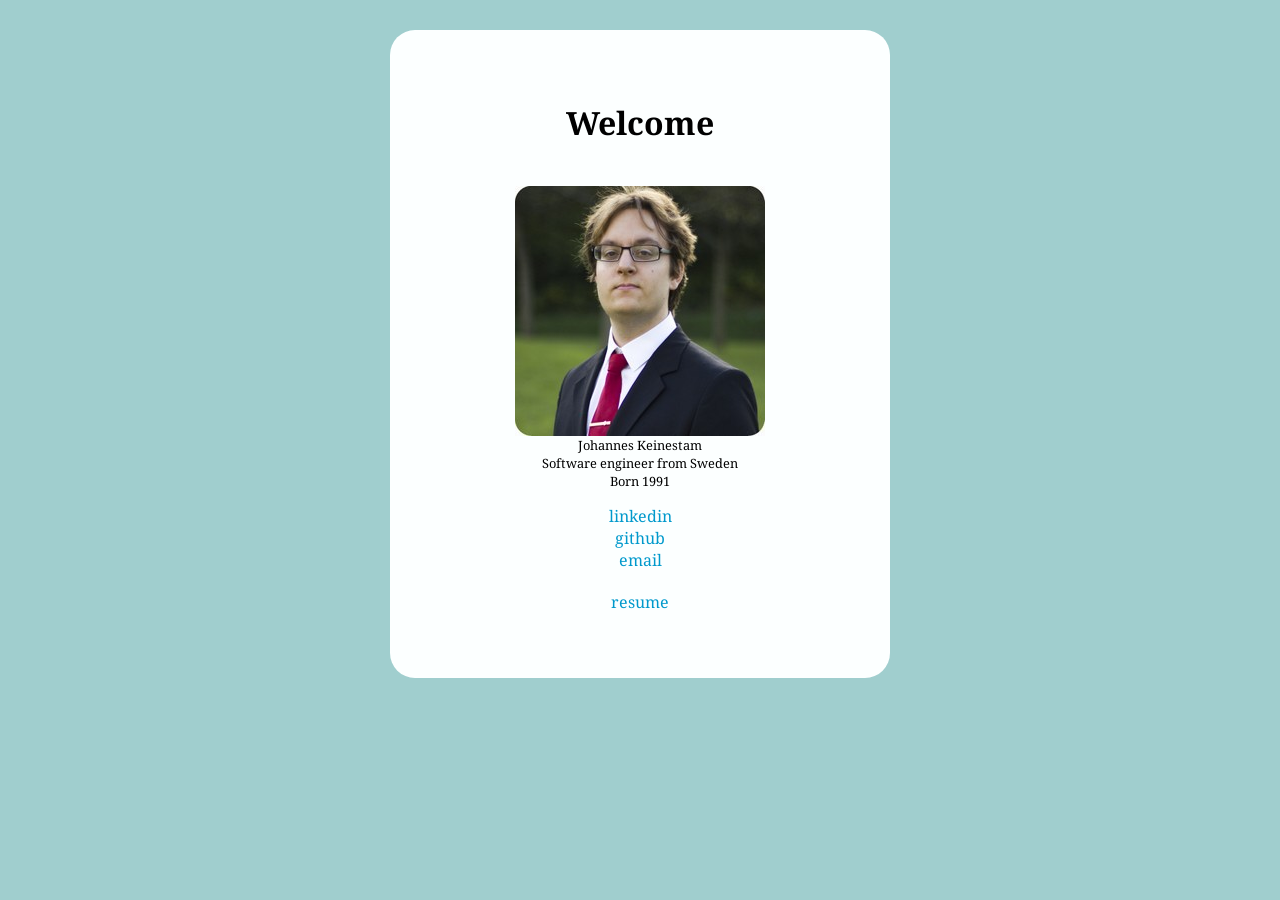
<file: index.html>
<head>
	<title>Keinestam on the web</title>
	<link rel="stylesheet" href="style.css">
	<link rel="preconnect" href="https://fonts.googleapis.com">
	<link rel="preconnect" href="https://fonts.gstatic.com" crossorigin>
	<link href="https://fonts.googleapis.com/css2?family=Noto+Serif:ital,wght@0,100..900;1,100..900&display=swap" rel="stylesheet">
	<link rel="shortcut icon" href="favicon.ico">
</head>
<body>
	<div class="box">
		<h1>Welcome</h1>
		<img id="profile-photo" src="img/johannes.jpg">
		<div id="profile-info">
			Johannes Keinestam<br>
			Software engineer from Sweden<br>
			Born 1991<br>
		</div>
		<div id="contact-urls">
			<a href="http://www.linkedin.com/profile/view?id=179484375" target="_blank">linkedin</a>
			<a href="https://github.com/johannes-keinestam/" target="_blank">github</a>
			<a href="mailto:johannes@keinestam.se">email</a>
			<a id="resume-url" href="files/cv.pdf" target="_blank">resume</a>
		</div>
	</div>
</body>
</file>
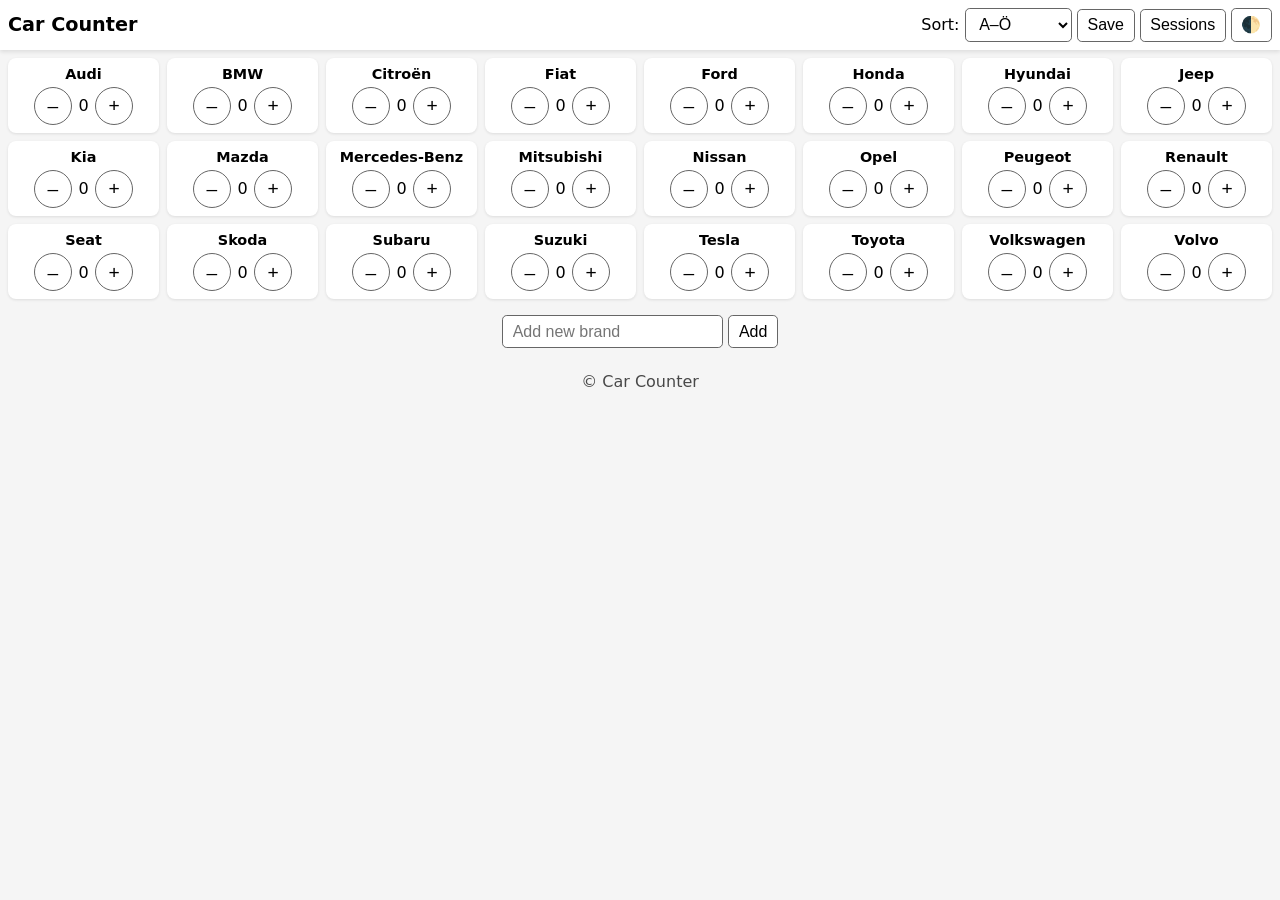
<file: projects/car-counter/index.html>
<!DOCTYPE html>
<html lang="en">
<head>
<meta charset="UTF-8" />
<meta name="viewport" content="width=device-width, initial-scale=1.0">
<title>Car Brand Counter</title>
<style>
  :root {
    color-scheme: light dark;
    --bg: #f5f5f5;
    --fg: #000;
    --card-bg: #fff;
    --accent: #4e79a7;
  }
  @media (prefers-color-scheme: dark) {
    :root {
      --bg: #111;
      --fg: #eee;
      --card-bg: #222;
    }
  }
  [data-theme="dark"] {
    --bg: #111;
    --fg: #eee;
    --card-bg: #222;
  }
  [data-theme="light"] {
    --bg: #f5f5f5;
    --fg: #000;
    --card-bg: #fff;
  }
  body {
    font-family: system-ui, sans-serif;
    margin: 0;
    background: var(--bg);
    color: var(--fg);
  }
  header {
    position: sticky; top: 0;
    background: var(--card-bg);
    padding: .5em;
    box-shadow: 0 2px 4px rgba(0,0,0,.1);
    display: flex; flex-wrap: wrap; gap: .5em; align-items: center; justify-content: space-between;
  }
  h1 { margin: 0; font-size: 1.2em; }
  button, select, input {
    font-size: 1em;
    padding: .4em .6em;
    border-radius: .3em;
    border: 1px solid #666;
    background: var(--card-bg);
    color: var(--fg);
  }
  #brand-list {
    display: grid;
    grid-template-columns: repeat(auto-fill, minmax(140px, 1fr));
    gap: .5em;
    padding: .5em;
  }
  .brand {
    background: var(--card-bg);
    border-radius: .5em;
    box-shadow: 0 1px 3px rgba(0,0,0,.1);
    padding: .5em;
    text-align: center;
    display: flex; flex-direction: column; gap: .3em;
  }
  .brand-name { font-weight: bold; font-size: .9em; }
  .controls { display: flex; justify-content: center; align-items: center; gap: .4em; }
  .controls button {
    width: 2em; height: 2em;
    border-radius: 50%;
    font-size: 1.2em;
  }
  #sessions {
    padding: 1em;
  }
  .session {
    background: var(--card-bg); margin-bottom: .5em; border-radius: .5em;
    padding: .5em; box-shadow: 0 1px 3px rgba(0,0,0,.1);
  }
  canvas { width: 100%; max-width: 600px; height: 300px; display: block; margin: 1em auto; }
  footer { padding: 1em; text-align: center; opacity: .7; }
  #newBrandForm {
    padding: 0.5em;
    text-align: center;
  }
</style>
</head>
<body>
<header>
  <h1>Car Counter</h1>
  <div>
    <label>Sort:
      <select id="sortMode">
        <option value="alpha">A–Ö</option>
        <option value="count">By Count</option>
      </select>
    </label>
    <button id="saveBtn">Save</button>
    <button id="viewSessionsBtn">Sessions</button>
    <button id="themeToggle">🌓</button>
  </div>
</header>

<main id="brand-list"></main>

<div id="newBrandForm">
  <input type="text" id="newBrandInput" placeholder="Add new brand" />
  <button id="addBrandBtn">Add</button>
</div>

<div id="sessions" style="display:none;">
  <h2>Saved Sessions</h2>
  <div id="sessionList"></div>
  <canvas id="chartBar"></canvas>
  <canvas id="chartPie"></canvas>
  <div id="sessionText"></div>
  <p><button id="backBtn">Back</button></p>
</div>

<footer>© Car Counter</footer>

<script>
const defaultBrands = [
  "Volvo","Volkswagen","Toyota","BMW","Mercedes-Benz","Audi","Kia","Hyundai","Peugeot","Skoda",
  "Renault","Mazda","Nissan","Ford","Tesla","Seat","Suzuki","Citroën","Opel","Fiat","Subaru",
  "Mitsubishi","Honda","Jeep"
];

function loadBrands() {
  const stored = JSON.parse(localStorage.getItem('brands')||'[]');
  return Array.from(new Set([...defaultBrands, ...stored]));
}

let brands = loadBrands();
let counts = Object.fromEntries(brands.map(b => [b, 0]));
let sortMode = "alpha";

const listEl = document.getElementById('brand-list');
const sortEl = document.getElementById('sortMode');
const saveBtn = document.getElementById('saveBtn');
const viewSessionsBtn = document.getElementById('viewSessionsBtn');
const sessionsEl = document.getElementById('sessions');
const sessionListEl = document.getElementById('sessionList');
const backBtn = document.getElementById('backBtn');
const chartBar = document.getElementById('chartBar');
const chartPie = document.getElementById('chartPie');
const sessionText = document.getElementById('sessionText');
const themeToggle = document.getElementById('themeToggle');
const newBrandInput = document.getElementById('newBrandInput');
const addBrandBtn = document.getElementById('addBrandBtn');

let theme = localStorage.getItem('theme') || (window.matchMedia('(prefers-color-scheme: dark)').matches ? 'dark':'light');
document.body.dataset.theme = theme;

themeToggle.onclick = () => {
  theme = (theme==='light')?'dark':'light';
  document.body.dataset.theme = theme;
  localStorage.setItem('theme', theme);
};

function renderBrands() {
  listEl.innerHTML = "";
  let sorted = [...brands];
  if (sortMode === "count") sorted.sort((a,b)=>counts[b]-counts[a] || a.localeCompare(b));
  else sorted.sort((a,b)=>a.localeCompare(b));

  for (const b of sorted) {
    const div = document.createElement('div');
    div.className = 'brand';
    div.innerHTML = `
      <div class="brand-name">${b}</div>
      <div class="controls">
        <button class="minus">–</button>
        <span class="count">${counts[b] ?? 0}</span>
        <button class="plus">+</button>
      </div>
    `;
    div.querySelector('.minus').onclick = () => {
        if (counts[b] > 0) counts[b]--;
        if (navigator.vibrate) navigator.vibrate(10);
        renderBrands();
    };
    div.querySelector('.plus').onclick = () => {
        counts[b] = (counts[b] || 0) + 1;
        if (navigator.vibrate) navigator.vibrate(10);
        renderBrands();
    };
    listEl.appendChild(div);
  }
}

sortEl.onchange = e => { sortMode = e.target.value; renderBrands(); };

saveBtn.onclick = () => {
  const sessions = JSON.parse(localStorage.getItem('sessions')||"[]");
  sessions.push({ date: new Date().toLocaleString(), counts });
  localStorage.setItem('sessions', JSON.stringify(sessions));
  alert('Session saved!');
};

viewSessionsBtn.onclick = showSessions;
backBtn.onclick = () => { 
  sessionsEl.style.display='none';
  listEl.style.display='';
  document.getElementById('newBrandForm').style.display='';
};

addBrandBtn.onclick = () => {
  const name = newBrandInput.value.trim();
  if (!name) return;
  if (!brands.includes(name)) {
    brands.push(name);
    counts[name] = 0;
    const added = JSON.parse(localStorage.getItem('brands')||'[]');
    added.push(name);
    localStorage.setItem('brands', JSON.stringify(added));
    renderBrands();
  }
  newBrandInput.value="";
};

function showSessions(){
  const sessions = JSON.parse(localStorage.getItem('sessions')||"[]");
  listEl.style.display='none';
  document.getElementById('newBrandForm').style.display='none';
  sessionsEl.style.display='';
  sessionListEl.innerHTML="";
  sessionText.innerHTML="";
  [chartBar, chartPie].forEach(c=>c.getContext('2d').clearRect(0,0,c.width,c.height));
  sessions.forEach((s,i)=>{
    const div=document.createElement('div');
    div.className='session';
    div.textContent = `${i+1}. ${s.date}`;
    div.onclick = ()=>showCharts(s);
    sessionListEl.appendChild(div);
  });
}

function showCharts(session){
  const ctxBar = chartBar.getContext('2d');
  const ctxPie = chartPie.getContext('2d');
  const entries = Object.entries(session.counts).filter(([_,v])=>v>0);
  entries.sort((a,b)=>b[1]-a[1]);
  const total = entries.reduce((a,[,v])=>a+v,0);
  const max = Math.max(...entries.map(e=>e[1]),1);
  const w = chartBar.width, h = chartBar.height;

  // --- Bar chart ---
  ctxBar.clearRect(0,0,w,h);
  const barWidth = w/entries.length;
  ctxBar.font="12px sans-serif";
  ctxBar.textAlign="center";
  entries.forEach(([brand,count],i)=>{
    const barHeight = count/max * (h-40);
    ctxBar.fillStyle="var(--accent)";
    ctxBar.fillRect(i*barWidth+4, h-barHeight-20, barWidth-8, barHeight);
    ctxBar.fillStyle="var(--fg)";
    ctxBar.fillText(count, i*barWidth+barWidth/2, h-barHeight-25);
    ctxBar.save();
    ctxBar.translate(i*barWidth+barWidth/2, h-5);
    ctxBar.rotate(-Math.PI/4);
    ctxBar.fillText(brand, 0, 0);
    ctxBar.restore();
  });

  // --- Pie chart ---
  ctxPie.clearRect(0,0,chartPie.width,chartPie.height);
  const cx = chartPie.width/2, cy = chartPie.height/2;
  const radius = Math.min(cx,cy)-20;
  let start = 0;
  entries.forEach(([brand,count],i)=>{
    const angle = (count/total)*2*Math.PI;
    const hue = (i*45)%360;
    ctxPie.beginPath();
    ctxPie.moveTo(cx,cy);
    ctxPie.fillStyle = `hsl(${hue},60%,55%)`;
    ctxPie.arc(cx,cy,radius,start,start+angle);
    ctxPie.fill();
    const mid = start+angle/2;
    const labelX = cx + Math.cos(mid)*radius*0.7;
    const labelY = cy + Math.sin(mid)*radius*0.7;
    ctxPie.fillStyle=theme==='dark'?'#fff':'#000';
    ctxPie.textAlign="center";
    ctxPie.font="12px sans-serif";
    ctxPie.fillText(((count/total)*100).toFixed(1)+"%", labelX, labelY);
    start += angle;
  });

  // --- Text summary ---
  const html = entries.map(([b,c])=>`${b}: ${c} (${(c/total*100).toFixed(1)}%)`).join("<br>");
  sessionText.innerHTML = `<h3>${session.date}</h3>${html}`;
}

renderBrands();
</script>
</body>
</html>
</file>
<file: style.css>
.container {
  width: 710px;
}

body {
  background: #a0cece;
}

header {
  padding-top: 20px;
}

div.box {
  width: 400px;
  padding: 50px;
  background-color: #fcffff;
  margin: 30px auto 30px auto;
  border-radius: 25px;
  -moz-border-radius: 25px;
  text-align: center;
  font-family: 'Noto Serif', serif;
}

#profile-photo {
  margin-top: 20px;
}

div#profile-info {
  font-size: 80%;
}

section {
  margin-top: 1em;
  font-size: 120%;
  padding: 20px;
  background: #ffffff;
}

section h1 {
  font-size: 250%;
  font-smooth: always;
}

#contact-urls {
  margin-top: 15px;
  margin-bottom: 15px;
}

#contact-urls a {
  display: block;
  color: #0099cc;
  text-decoration: none;
}

#contact-urls a:hover {
  color: #409a91;
  font-weight: bold;
}

#contact-urls a:visited {
  color: #0099cc;
}

#resume-url {
  margin-top: 20px;
}
</file>
